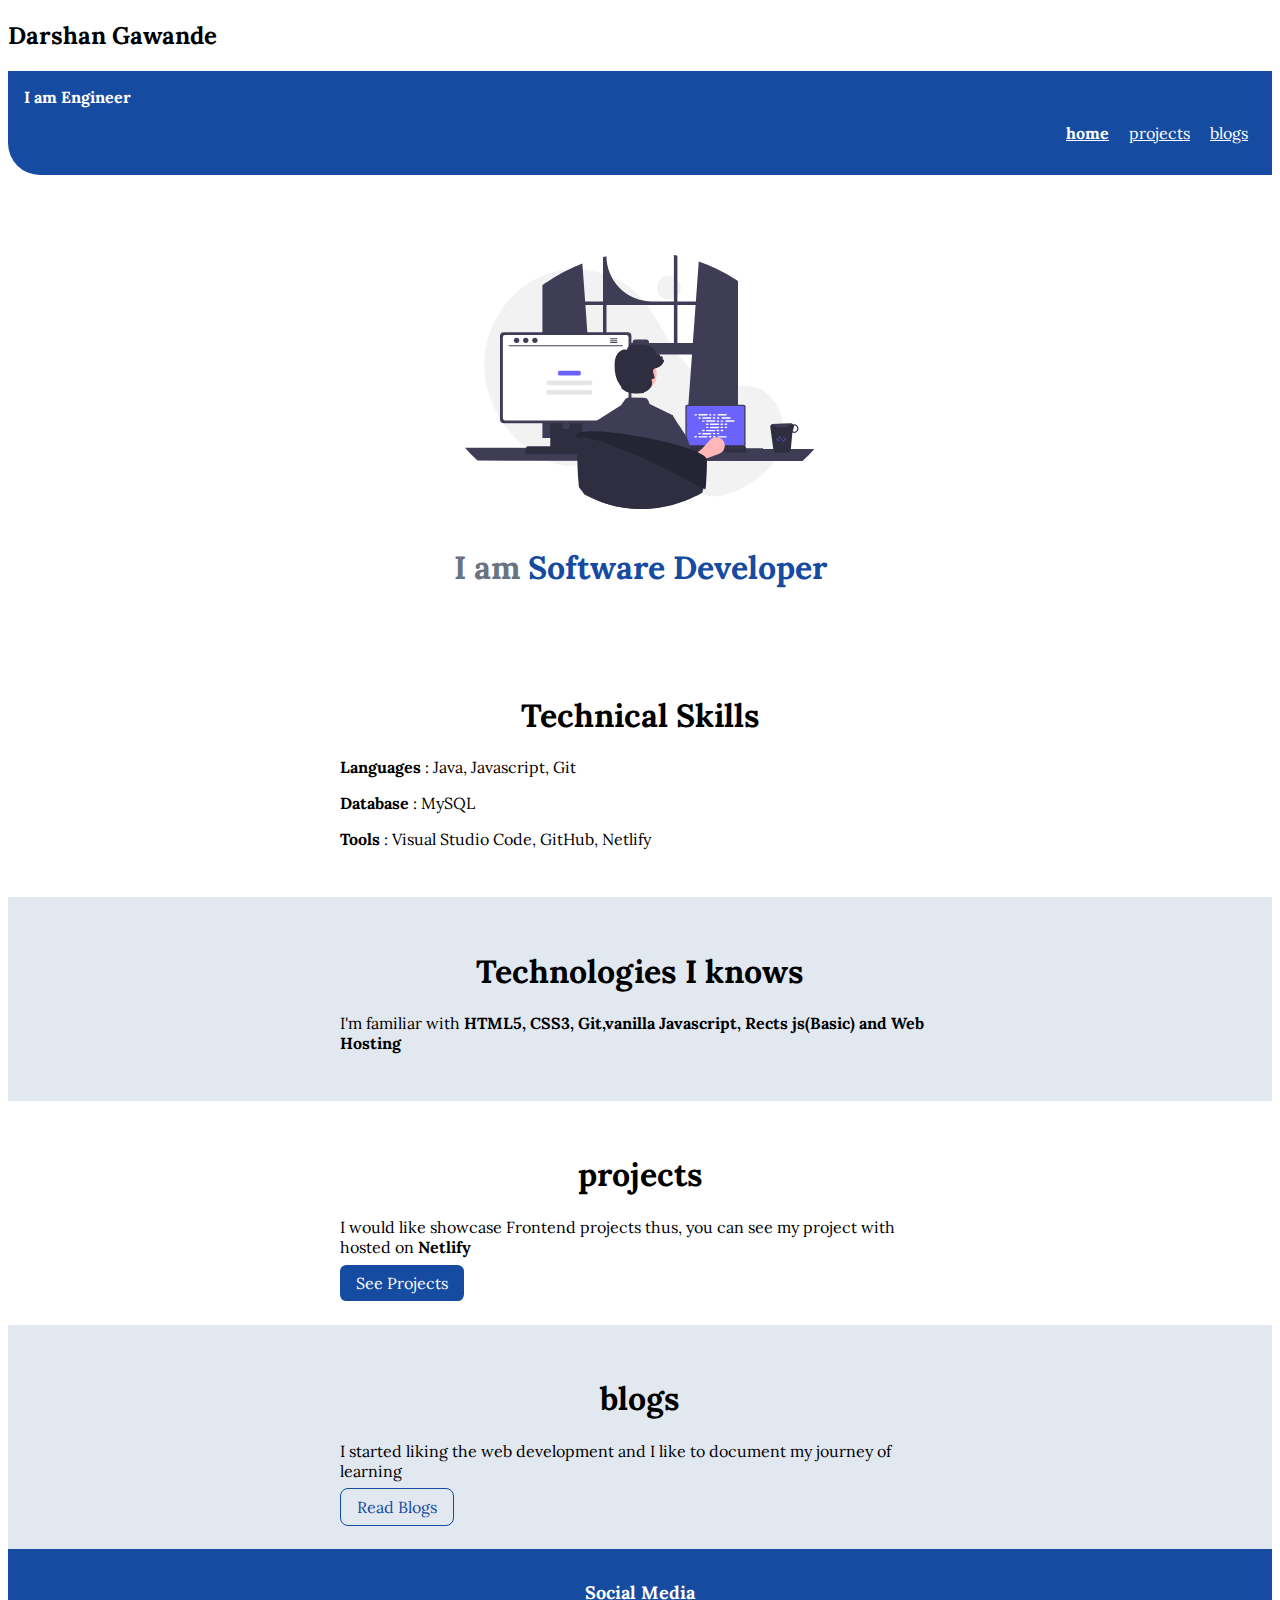
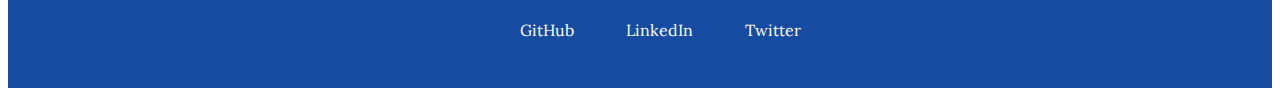
<file: index.html>
<!DOCTYPE html>
<html lang="en">
<head>
    <meta charset="UTF-8">
    <meta http-equiv="X-UA-Compatible" content="IE=edge">
    <meta name="viewport" content="width=device-width, initial-scale=1.0">
    <title>portfolio</title>
    <link rel="stylesheet" href="style.css"/>
</head>
<body>
    <h2>Darshan Gawande</h2>
    <nav class="navigation container">
        <div class="nav-brand">I am Engineer</div>
        <ul class="list-non-bullet nav-pills">
            <li class="list-item-inline">
                <a class="li  link-active" href="/">home</a>
            </li>
            <li class="list-item-inline">
                <a class="li" href="/project.html">projects</a>
            </li>
            <li class="list-item-inline">
                <a class="li" href="/blogs.html">blogs</a>
            </li>
        </ul>
    </nav>

    <header class="hero">
        <img class="hero-image" src="/Images/dif.svg" />
        <h1 class="hero-heading">I am <span class="heading-inverted"> Software Developer </span>
        </h1>
    </header>

    
    <section class="section">
        <div class="container container-center">
            <h1>Technical Skills </h1>
            <p>
                <strong> Languages </strong>: Java, Javascript, Git
            </p>
            <p>
                <strong> Database </strong>: MySQL
            </p>
            <p>
                <strong> Tools </strong>: Visual Studio Code, GitHub, Netlify
            </p>
        </div>
    </section>

    <section class="section ow">
        <div class="container container-center">
            <h1>Technologies I knows</h1>
            <p> I'm familiar with <strong>HTML5, CSS3, Git,vanilla Javascript, Rects js(Basic) and Web Hosting</strong> 
            </p>
        </div>
    </section>

    <section class="section">
        <div class="container container-center">
            <h1>projects</h1>
            <p> 
                I would like showcase Frontend projects thus, you can see my project with hosted on <strong> Netlify </strong>
                </p>

            <a href="/project.html" class="link link-primary">See Projects </a>
            
        </div>
    </section>

    <section class="section ow">
        <div class="container container-center">
            <h1>blogs</h1>
            <p>I started liking the web development and I like to document my journey of learning 
            </p>
            <a href="/" class="link link-secondary">Read Blogs</a>

        </div>
    </section>

    <footer class="footer">
        <div class="footer-header">Social Media </div>
        <ul class="social-links list-non-bullet">
            <li class="list-item-inline">
                <a class="link" href="https://github.com/darshan-gawande"> GitHub </a>
            </li>
            <li class="list-item-inline">
                <a class="link" href="https://www.linkedin.com/in/darshan-gawande-569327192/"> LinkedIn
                </a>
            </li>
            <li class="list-item-inline">
                <a class="link"href="https://twitter.com/home">Twitter
                </a>
            </li>
        </ul>
    </footer>



</body>
</html>
</file>
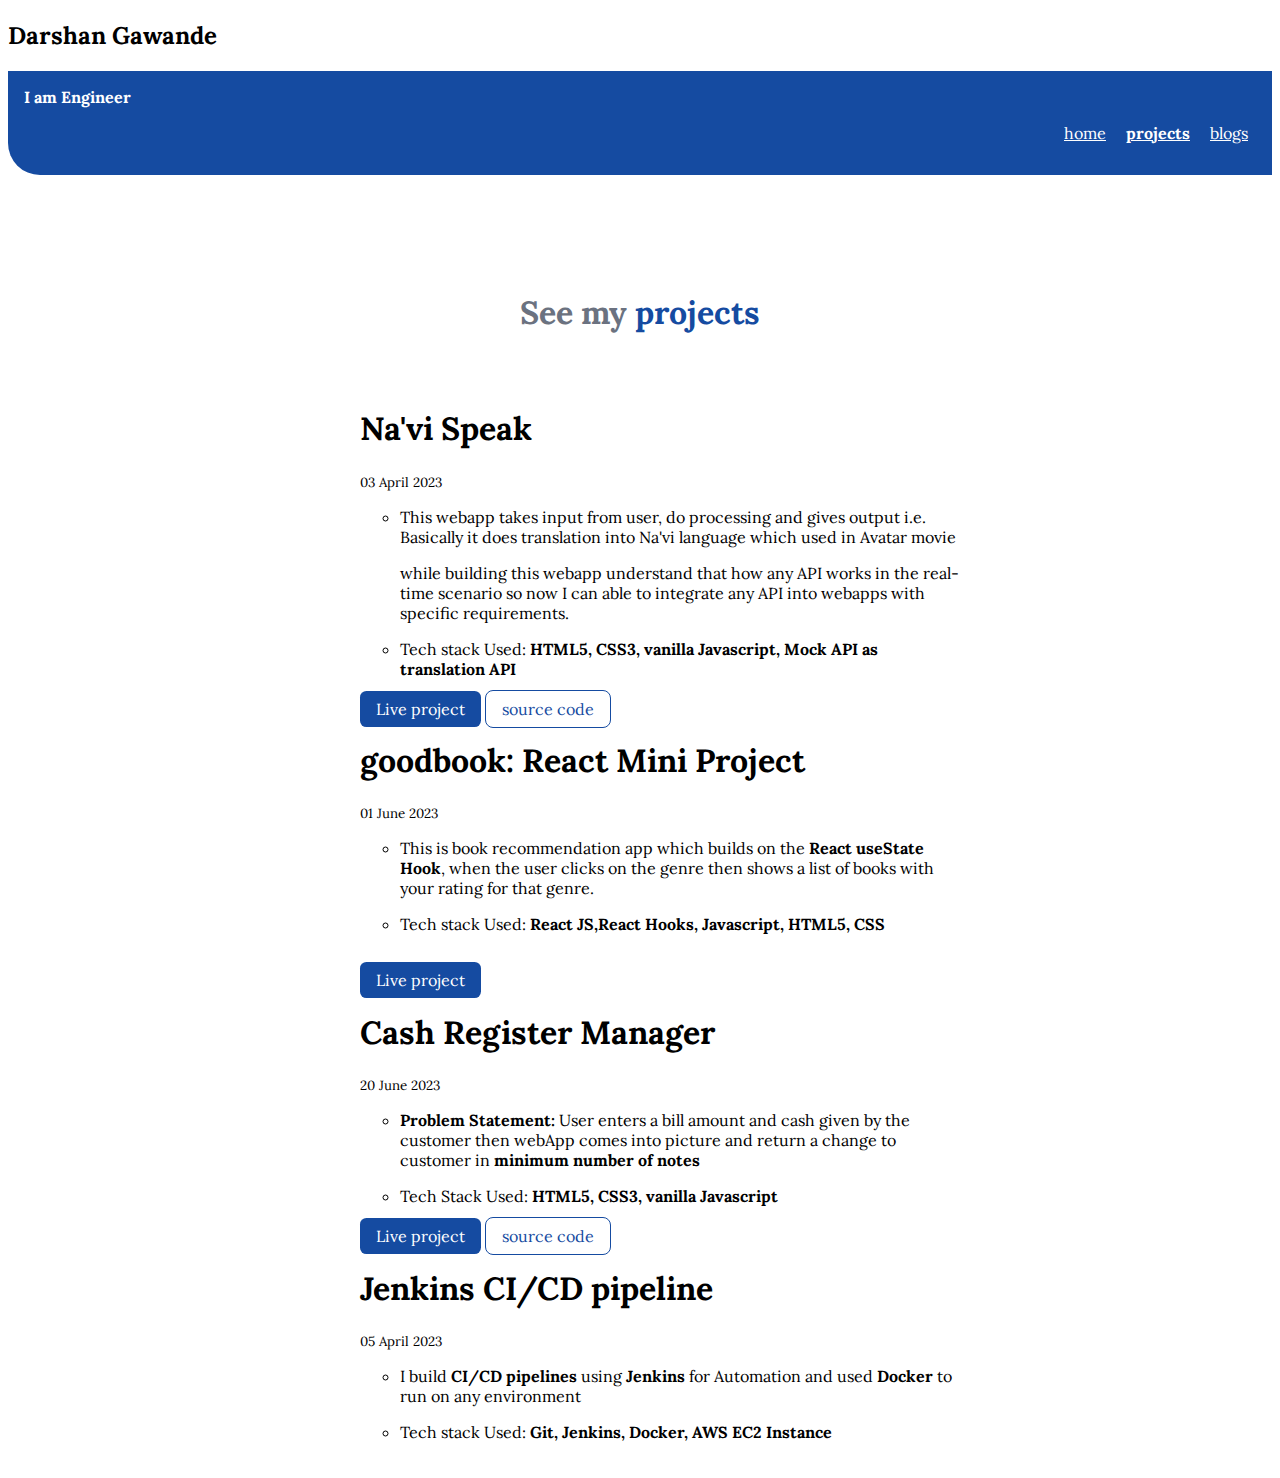
<file: project.html>
<!DOCTYPE html>
<html lang="en">
<head>
    <meta charset="UTF-8">
    <meta http-equiv="X-UA-Compatible" content="IE=edge">
    <meta name="viewport" content="width=device-width, initial-scale=1.0">
    <title>projects | darshangawande</title>
     <link rel="stylesheet" href="style.css">
</head>
<body>
    <h2>Darshan Gawande</h2>
    <nav class="navigation container">
        <div class="nav-brand">I am Engineer</div>
        <ul class="list-non-bullet nav-pills">
            <li class="list-item-inline">
                <a class="li" href="/">home</a>
            </li>
            <li class="list-item-inline">
                <a class="li  link-active" href="/">projects</a>
            </li>
            <li class="list-item-inline">
                <a class="li" href="/">blogs</a>
            </li>
        </ul>
    </nav>

    <header class="hero">
        
        <h1 class="hero-heading">See my <span class="heading-inverted"> projects </span>
        </h1>
    </header>

    <ul class="list-non-bullet">
    <li>
        <div class="container container-center">
            <h1> Na'vi Speak </h1>
            <small> 03 April 2023 </small>
            <ul>
                <li>
                    
                        <p>
                            This webapp takes input from user, do processing and gives output i.e. Basically it does translation into Na'vi language which used in Avatar movie
                        </p>
                    <p>
                         while building this webapp understand that how any API works in the real-time scenario so now I can able to integrate any API into webapps with specific requirements.
                    </p>
                  
                </li>
                <li>
                    Tech stack Used: <strong>HTML5, CSS3, vanilla Javascript, Mock API as translation API</strong>
                </li> 
                <br>
            </ul>
            <a class="link link-primary" href="https://avatar-people-speak.netlify.app/">Live project</a>
            <a class="link link-secondary" href="https://github.com/darshan-gawande/AvatarSpeak-sWebApp">source code</a>
        </div>
    </li>
</ul>

    <ul class="list-non-bullet">
        <li>
            <div class="container container-center">
            <h1>goodbook: React Mini Project</h1>
            <small> 01 June 2023 </small>
            <ul>
                <li>
                    <p>
                        This is book recommendation app which builds on the <strong>React useState Hook</strong>, when the user clicks on the genre then shows a list of books with your rating for that genre.
                    </p>
                </li>
                <li>
                    <p>
                        Tech stack Used: <strong>React JS,React Hooks, Javascript, HTML5, CSS</strong>  
                    </p>
                </li>
                <br>
            </ul>
        
            <a class="link link-primary" href="https://goodbook-reactproject.netlify.app/">Live project</a>
            <!-- <a class="link link-secondary" href="https://github/Darshan1100">source code</a> -->
            </div>
        </li>
    </ul>

    <ul class="list-non-bullet">
        <li>
            <div class="container container-center">
                <h1> Cash Register Manager </h1>
                <small> 20 June 2023 </small>
                <ul>
                    <li>
                        <p> 
                            <strong>Problem Statement:</strong> User enters a bill amount and cash given by the customer then webApp comes into picture and return a change to customer in <strong>minimum number of notes</strong> 
                        </p>
                    </li>
                    <li>
                       Tech Stack Used: <strong>HTML5, CSS3, vanilla Javascript</strong>
                    </li>
                    <br>
                </ul>
                <a class="link link-primary" href="https://get-minimum-notes.netlify.app/">Live project</a>
                <a class="link link-secondary" href="https://github.com/darshan-gawande/Cash_Register_App">source code</a>
            </div>
        </li>
    </ul>

    <ul class="list-non-bullet">
        <li>
            <div class="container container-center">
                <h1> Jenkins CI/CD pipeline </h1>
                <small> 05 April 2023 </small>
                <ul>
                    <li>
                        <p>I build <strong>CI/CD pipelines</strong> using <strong>Jenkins</strong> for Automation and used <strong> Docker </strong> to run on any environment
                        </p>
                    </li>
                    <li>
                        Tech stack Used: <strong>Git, Jenkins, Docker, AWS EC2 Instance </strong>
                    </li>
                    <br>
                </ul>
            </div>
        </li>
    </ul>


</body>
</html>
</file>
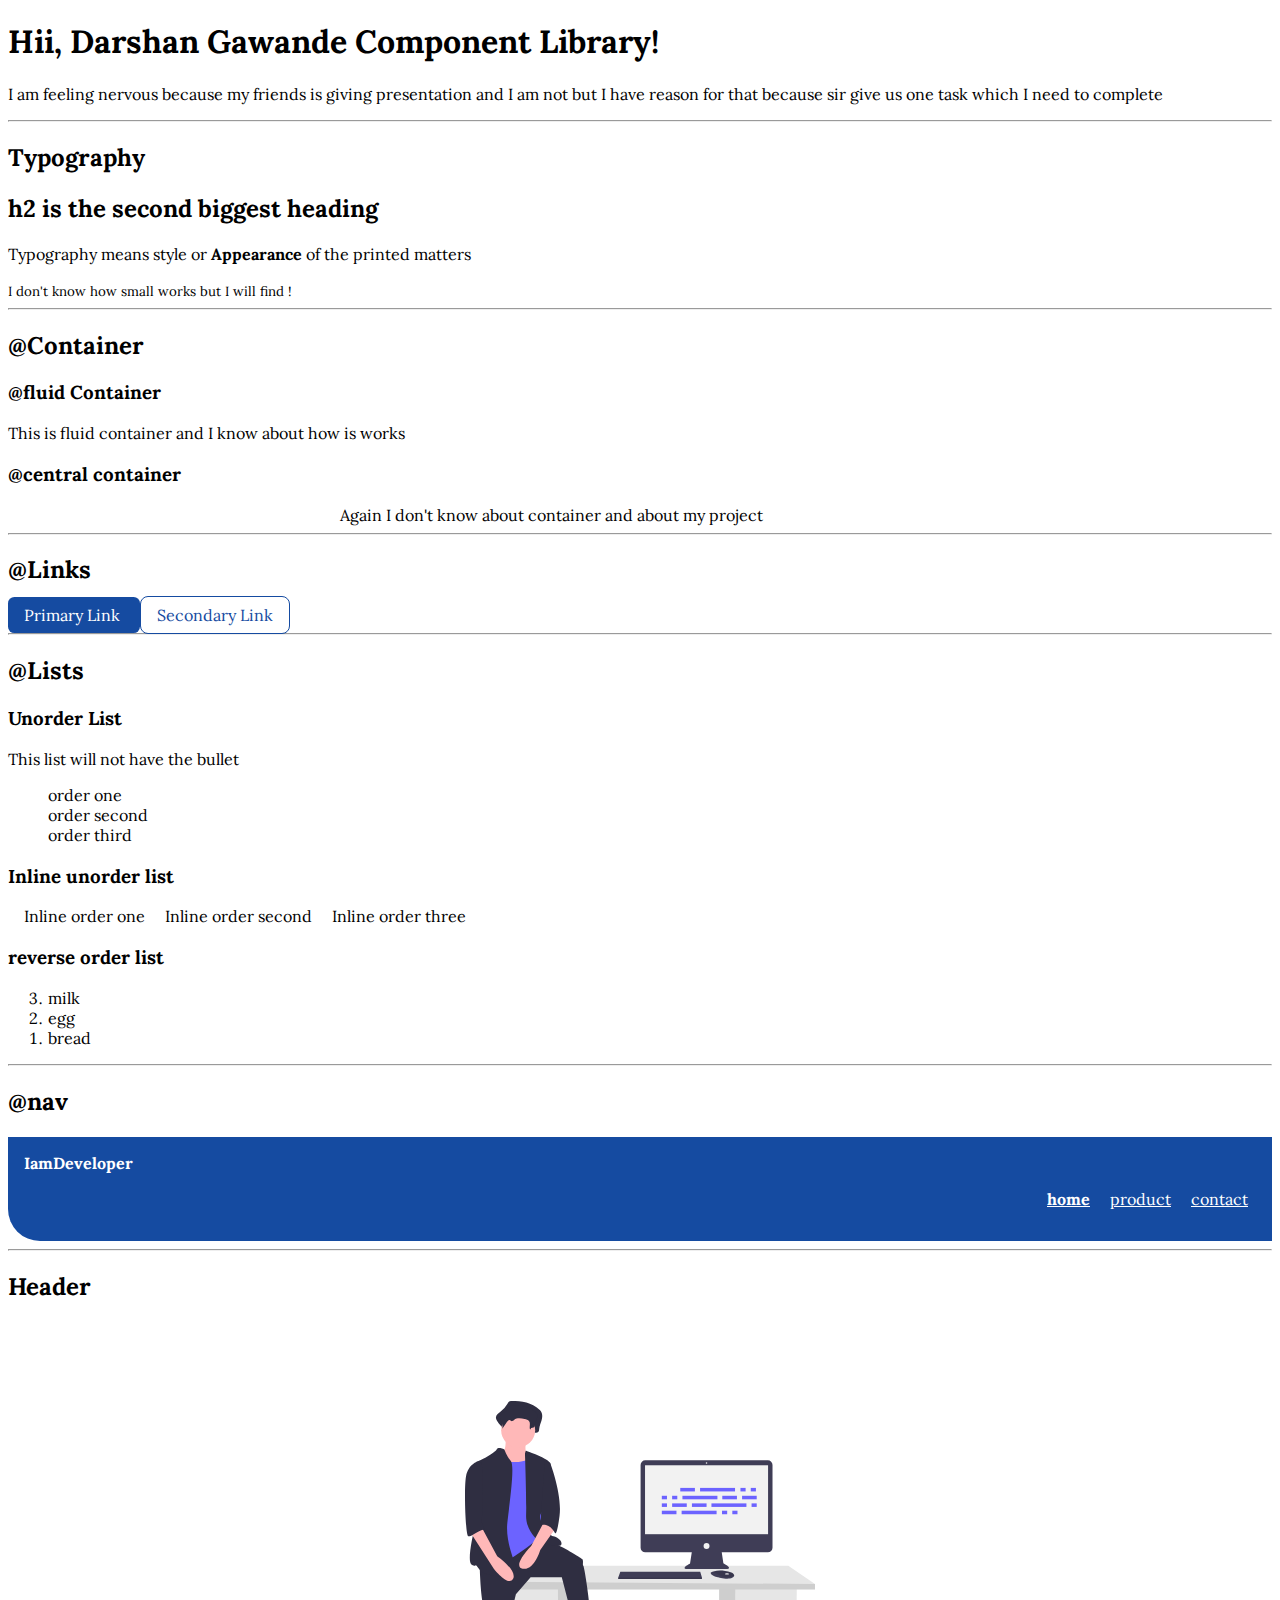
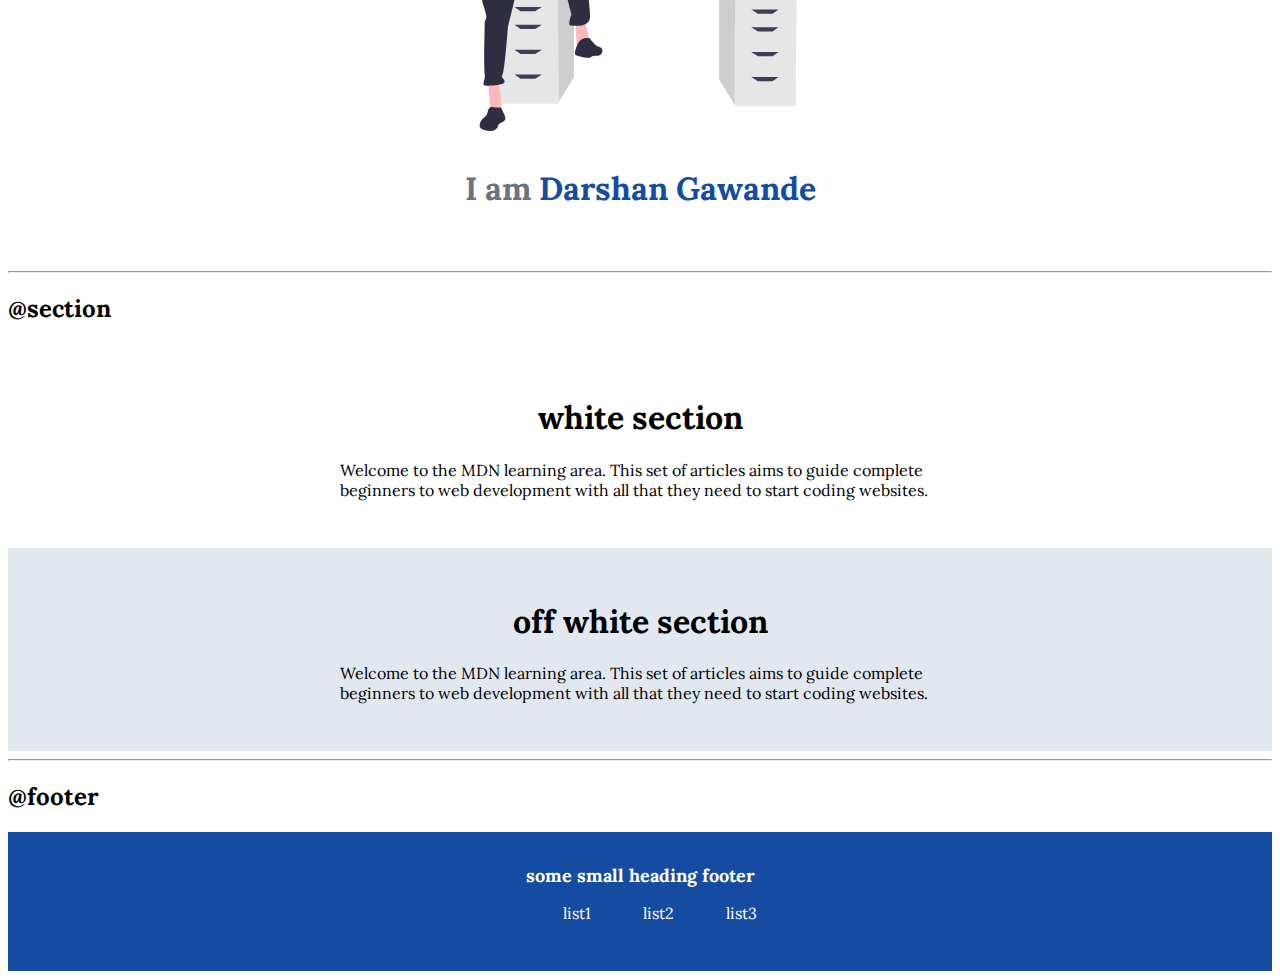
<file: lib/components.html>
<!DOCTYPE html>
<html lang="en">

<head>
    <meta charset="UTF-8">
    <meta http-equiv="X-UA-Compatible" content="IE=edge">
    <meta name="viewport" content="width=device-width, initial-scale=1.0">
    <title>ComponentLibrary</title>
    <link rel="stylesheet" href="/style.css">
</head>

<body>
    <h1>Hii, Darshan Gawande Component Library!</h1>

    <p> I am feeling nervous because my friends is giving presentation and I am not but I have reason for that because
        sir give us one task which I need to complete </p>

    <hr>

    <h2>Typography</h2>
    <h2>h2 is the second biggest heading </h2>
    <p> Typography means style or <strong>Appearance </strong> of the printed matters </p>
    <small>I don't know how small works but I will find !</small>

    <hr>

    <h2>@Container</h2>

    <h3>@fluid Container</h3>
    <div class="container">This is fluid container and I know about how is works </div>

    <h3>@central container</h3>
    <div class="container container-center">Again I don't know about container and about my project </div>

    <hr>

    <h2>@Links</h2>

    <a href="/" class="link link-primary">Primary Link </a>

    <a href="/" class="link link-secondary"> Secondary Link </a>

    <hr>

    <h2>@Lists</h2>
    <h3>Unorder List</h3>
    <p> This list will not have the bullet</p>

    <ul class="list-non-bullet">
        <li> order one</li>
        <li>order second</li>
        <li>order third </li>
    </ul>

    <h3>Inline unorder list</h3>

    <ul class="list-item-inline">
        <li class="list-item-inline">Inline order one </li>
        <li class="list-item-inline">Inline order second </li>
        <li class="list-item-inline">Inline order three </li>
    </ul>

    <h3>reverse order list</h3>
    <ol reversed>
        <li>milk</li>
        <li>egg</li>
        <li>bread</li>
    </ol>

    <hr>

    <h2>@nav</h2>
    <nav class="navigation container">
        <div class="nav-brand">IamDeveloper</div>
        <ul class="list-non-bullet nav-pills">
            <li class="list-item-inline">
                <a class="li  link-active" href="/">home</a>
            </li>
            <li class="list-item-inline">
                <a class="li" href="/">product</a>
            </li>
            <li class="list-item-inline">
                <a class="li" href="/">contact</a>
            </li>
        </ul>
    </nav>

    <!-- for more generic we used project,we can also used project or anything -->

    <hr>

    <h2>Header</h2>
    <header class="hero">
        <img class="hero-image" src="/Images/dev.svg" />
        <h1 class="hero-heading">I am <span class="heading-inverted"> Darshan Gawande </span>
        </h1>
    </header>

    <hr>

    <h2>@section</h2>
    <section class="section">
        <div class="container container-center">
            <h1>white section</h1>
            <p>Welcome to the MDN learning area. This set of articles aims to guide complete beginners to web
                development with all that
                they need to start coding websites.</p>
        </div>
    </section>

    <section class="section ow">
        <div class="container container-center">
            <h1>off white section </h1>
            <p> Welcome to the MDN learning area. This set of articles aims to guide complete beginners to web
                development with all that
                they need to start coding websites. </p>
        </div>
    </section>

    <hr>


    <h2>@footer</h2>
    <footer class="footer">
        <div class="footer-header">some small heading footer</div>
        <ul class="social-links list-non-bullet">
            <li class="list-item-inline">
                <a class="link" href="/"> list1
                </a>
            </li>
            <li class="list-item-inline">
                <a class="link" href="/"> list2
                </a>
            </li>
            <li class="list-item-inline">
                <a class="link" href="/">list3
                </a>
            </li>
        </ul>
    </footer>

</body>

</html>
</file>
<file: style.css>
@import url('https://fonts.googleapis.com/css2?family=Lora&display=swap');

:root {
    --primary-color:#154ba1;
    --off-white:#e2e8f0;
    --grey-color:#6b7280;
}

body {
    font-family: 'Lora', serif;
}

.hr {
    margin: 3rem 1rem;
}

/* container */
.container {
    padding: 0rem,2rem;

}
.container-center {
    max-width: 600px;
    margin: auto;

}

/* links */
.link {
    text-decoration: none;
    padding: 0.5rem 1rem;

}
.link-primary {
    background-color: var(--primary-color);
    border-radius: 0.4rem;
    color: white;
}
.link-secondary {
    color: var(--primary-color);
    border-radius: 0.5rem;
    border: 1px solid var(--primary-color);
    
}

/* lists */

.list-non-bullet {
   list-style: none;
}

.list-item-inline {
    display: inline;
    padding: 0rem 0.5rem;
    
}

/* navigation */

.navigation {
    background-color: var(--primary-color);
    color: white;
    padding: 1rem;
    border-bottom-left-radius: 2rem;

}
.navigation .nav-pills {
    text-align: right;
}
.navigation .link-active {
    font-weight: bold;
}
.navigation .nav-brand {
    font-weight: bold;
}
.navigation .li {
    color: white;

}

/* header */

.hero {
    padding: 2rem;
    padding-top: 5rem;
}

.hero .hero-image {
    max-width: 350px;
    display: block;
    margin: auto;

}
.hero .hero-heading {
    padding-top: 1rem;
    color: var(--grey-color);
    text-align: center;

}
.hero .hero-heading .heading-inverted {
    color: var(--primary-color);

}

/* section */
.section {
    padding: 2rem;
}
.section h1 {
    text-align: center;
}
.ow {
    background-color: var(--off-white);

}

/* footer */

.footer {
    background-color: var(--primary-color);
    padding: 2rem 1rem;
    text-align: center;
    color: white;

}
.footer .link {
    color: white;
}
.footer .footer-header {
    font-weight: bold;
    font-size: large;
}
</file>
